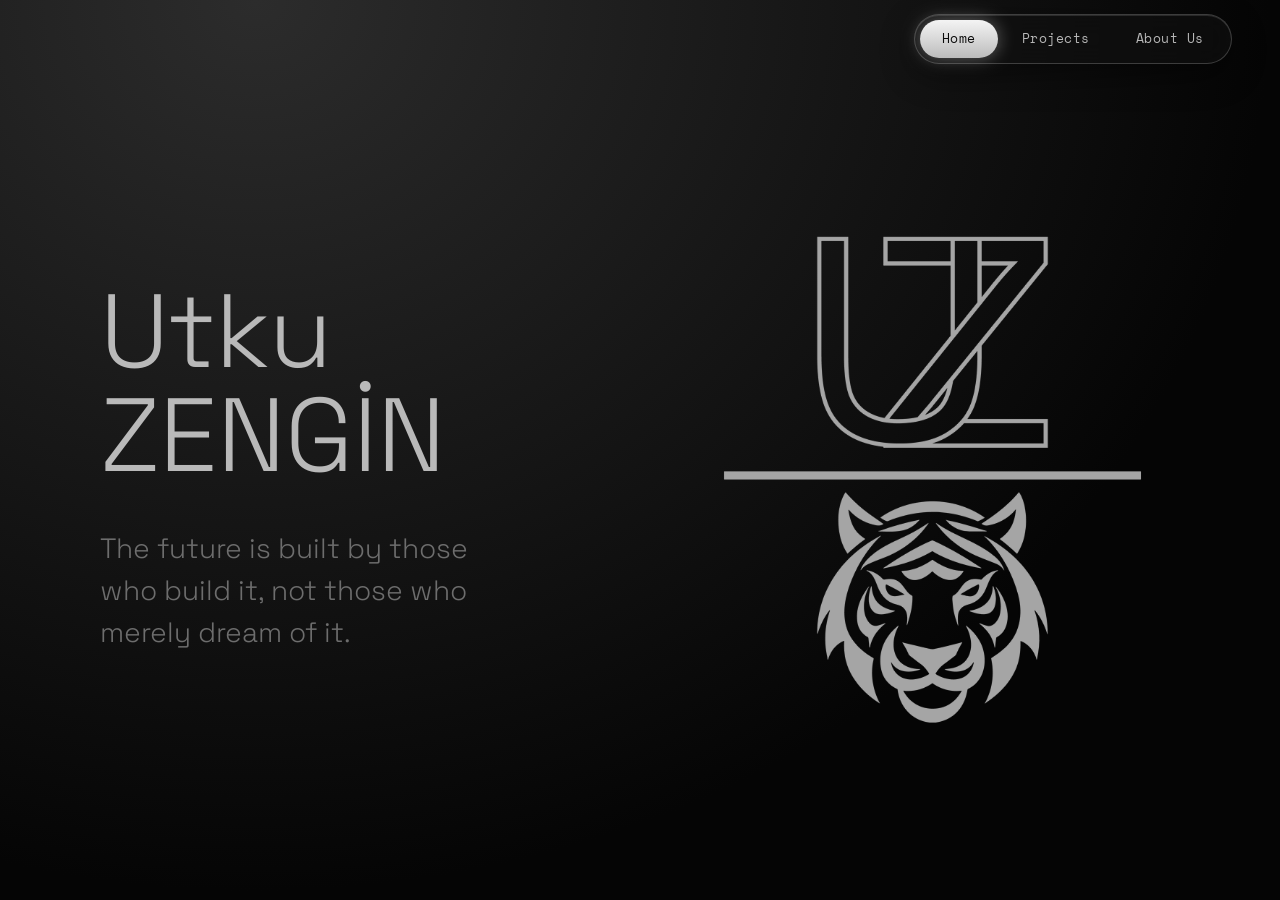
<file: index.html>
<!DOCTYPE html>
<html lang="en">
<head>
<meta charset="utf-8">
<meta name="viewport" content="width=device-width, initial-scale=1, viewport-fit=cover">
<title>Utku ZENGİN</title>
<link rel="icon" type="image/png" sizes="96x96" href="favicon.png">
<meta name="description" content="Utku ZENGİN">
<link rel="preconnect" href="https://fonts.googleapis.com">
<link href="https://fonts.googleapis.com/css2?family=Space+Grotesk:wght@300;400;500&family=Space+Mono:wght@400;700&display=swap" rel="stylesheet">
<style>
:root{color-scheme:dark;box-sizing:border-box;padding-top:env(safe-area-inset-top,0px);padding-bottom:env(safe-area-inset-bottom,0px);
--bg:#050505;--fg:#e9e9e9;--soft:#b8b8b8;--grey:#6d6d6d;--cyan:#38e1ff;
--head:'Space Grotesk',system-ui,sans-serif;--mono:'Space Mono',ui-monospace,Menlo,monospace}
*,*::before,*::after{box-sizing:inherit}
html{scroll-behavior:smooth}
body{margin:0;background:linear-gradient(180deg,#050505 0,#171717 45%,#5c5c5c 100%) fixed,var(--bg);min-height:100vh;color:var(--fg);font-family:var(--mono);line-height:1.5;overflow-x:hidden}
.wrap{max-width:1200px;margin:0 auto;padding:0 clamp(20px,5vw,60px)}
h1,h2,h3{font-family:var(--head);font-weight:300;margin:0}
/* hero */
.hero{background:radial-gradient(ellipse at 20% 0,#2c2c2c,#050505 70%);padding:clamp(110px,12vw,150px) 0 clamp(40px,8vw,90px)}
.hero .wrap{display:grid;grid-template-columns:1.1fr 1fr;gap:40px;align-items:center}
.hero h1{font-size:clamp(52px,9vw,104px);line-height:1;color:#b9b9b9;letter-spacing:-.01em}
.hero p{font-family:var(--head);font-size:clamp(18px,2.4vw,28px);color:var(--grey);max-width:15em;margin-top:40px;font-weight:300}
.logo{display:flex;flex-direction:column;align-items:center;gap:18px}
.logo hr{width:100%;border:0;height:4px;background:#999;margin:0}
.logo img{width:min(440px,85%);height:auto}
/* projects */
.projects{padding:120px 0 70px}
.projects h2{font-size:clamp(44px,7vw,72px);color:#d8d8d8}
.projects .tag{margin:14px 0 40px;font-size:16px}
.cards{display:grid;grid-template-columns:repeat(3,1fr);gap:clamp(16px,3vw,36px)}
.card{all:unset;box-sizing:border-box;cursor:pointer;display:block;padding:24px 20px;border-radius:22px;border:1.5px solid rgba(255,255,255,.55);
background:linear-gradient(180deg,rgba(50,70,95,.9),rgba(150,155,165,.55));backdrop-filter:blur(8px);text-align:center;min-height:210px;
transition:transform .25s,box-shadow .25s,border-color .25s}
.card:hover,.card:focus-visible{transform:translateY(-6px);box-shadow:0 14px 40px rgba(0,0,0,.5);border-color:#fff}
.card:focus-visible{outline:2px solid var(--cyan);outline-offset:3px}
.card h3{font-family:var(--mono);font-weight:400;font-size:17px;text-align:left;margin-bottom:12px;letter-spacing:.03em}
.card p{margin:0;font-size:14px;text-transform:uppercase;font-weight:700;line-height:1.55;letter-spacing:.02em}
.card .more{display:block;margin-top:14px;font-size:12px;opacity:.75;text-transform:none;font-weight:400}
/* about */
.about{padding:120px 0 60px}
.about h2{font-size:clamp(40px,6vw,60px);color:#d8d8d8;margin-bottom:6px}
.about p,.about li{margin:0;font-size:13px;color:#ddd}
.about ul{margin:0;padding-left:30px}
.about .gap{margin-top:14px}
.about a{color:inherit}
/* project sections */
.proj{padding:70px 0}
.proj h2{text-align:center;font-weight:700;font-family:var(--mono);font-size:clamp(34px,5vw,48px);letter-spacing:.02em;margin-bottom:40px;color:#ddd}
.proj .grid{display:grid;grid-template-columns:1.3fr 1fr;gap:40px;align-items:center}
.proj .txt{text-transform:uppercase;font-weight:700;font-size:clamp(13px,1.6vw,17px);line-height:1.5}
.proj .txt p{margin:0}
.proj#nova h2,.proj#zenos h2{font-family:var(--head);font-weight:500}
.art{display:flex;justify-content:center}
/* jarvis ring */
.ring{width:min(340px,80vw);aspect-ratio:1;position:relative;display:grid;place-items:center}
.ring i{position:absolute;border-radius:50%;border:3px solid var(--cyan);box-shadow:0 0 18px var(--cyan),inset 0 0 18px rgba(56,225,255,.4)}
.ring i:nth-child(1){inset:0;border-style:solid;border-color:transparent var(--cyan) var(--cyan) transparent;animation:spin 14s linear infinite}
.ring i:nth-child(2){inset:12%;border-style:dashed;border-width:6px;opacity:.7;animation:spin 20s linear infinite reverse}
.ring i:nth-child(3){inset:26%}
.ring b{font-family:var(--head);font-weight:400;font-size:20px;color:var(--cyan);text-shadow:0 0 12px var(--cyan);text-transform:none}
@keyframes spin{to{transform:rotate(360deg)}}
/* zenos monitor */
.mon{width:min(320px,85vw)}
.mon .scr{aspect-ratio:16/10;border:6px solid #0b0d1c;border-radius:6px;background:radial-gradient(ellipse at 40% 65%,#a43cff 0,#2a1050 35%,#0a0a1c 75%);box-shadow:0 0 30px rgba(60,80,255,.5);position:relative}
.mon .scr::before{content:"";position:absolute;left:8%;top:12%;width:22%;height:70%;background:rgba(255,255,255,.08);border-radius:4px}
.mon .scr::after{content:"";position:absolute;right:8%;top:30%;width:30%;height:34%;background:rgba(255,255,255,.1);border-radius:4px}
.mon .base{width:40%;height:14px;margin:0 auto;background:#10163a;border-radius:0 0 40px 40px;box-shadow:0 8px 20px rgba(70,90,255,.6)}
/* nova tiles */
.tiles{position:relative;width:min(380px,90vw);aspect-ratio:1}
.tiles span{position:absolute;width:26%;aspect-ratio:1;border-radius:18px;background:linear-gradient(145deg,#12315f,#091426);border:1px solid #2d6fd6;box-shadow:0 0 22px rgba(40,120,255,.45);display:grid;place-items:center;font-size:30px;animation:fl 6s ease-in-out infinite}
.tiles span:nth-child(1){left:8%;top:6%}.tiles span:nth-child(2){right:6%;top:0;animation-delay:-1s}
.tiles span:nth-child(3){left:42%;top:34%;animation-delay:-2s}.tiles span:nth-child(4){left:2%;bottom:10%;animation-delay:-3s}
.tiles span:nth-child(5){right:4%;bottom:26%;animation-delay:-4s}.tiles span:nth-child(6){left:44%;bottom:0;animation-delay:-5s}
@keyframes fl{50%{transform:translateY(-10px)}}
/* modal */
.modal{position:fixed;inset:0;z-index:50;display:none;align-items:center;justify-content:center;padding:20px;background:rgba(0,0,0,.72);backdrop-filter:blur(6px)}
.modal.open{display:flex;animation:fade .25s}
.sheet{position:relative;width:min(760px,100%);max-height:88vh;overflow:auto;padding:clamp(24px,4vw,44px);border-radius:26px;border:1.5px solid rgba(255,255,255,.55);
background:linear-gradient(180deg,#26384f,#15181e 60%);animation:pop .3s cubic-bezier(.2,.9,.3,1.2)}
.sheet h2{font-family:var(--head);font-size:clamp(34px,5vw,52px);color:#eee}
.sheet .sub{color:var(--soft);margin:6px 0 22px;font-size:14px;text-transform:uppercase}
.sheet h4{margin:22px 0 8px;font-size:13px;color:var(--cyan);font-weight:700}
.sheet p{margin:0;font-size:14px;color:#ddd}
.sheet ul{margin:0;padding-left:20px;font-size:14px;color:#ddd}
.sheet .st{display:inline-block;margin-top:22px;padding:6px 14px;border:1px solid #aaa;border-radius:99px;font-size:12px}
.x{position:absolute;top:14px;right:16px;width:38px;height:38px;border-radius:50%;border:1px solid #aaa;background:none;color:#fff;font-size:20px;cursor:pointer}
.x:hover,.x:focus-visible{background:#fff;color:#000}
.sheet .art{margin:10px 0 24px}.sheet .ring{width:210px}.sheet .tiles{width:250px}.sheet .mon{width:230px}.sheet .go{display:inline-block;margin:22px 0 0 10px;color:#fff;font-size:13px}
@keyframes fade{from{opacity:0}}
@keyframes pop{from{transform:translateY(24px) scale(.96);opacity:0}}
#curtain{position:fixed;inset:0;z-index:100;pointer-events:none;animation:gone 0s 2.2s forwards}
#curtain b{position:absolute;top:0;bottom:0;width:50.2%;background:#060606}
#curtain b:first-child{left:0;animation:cl 1s 1s cubic-bezier(.77,0,.18,1) forwards}
#curtain b:nth-child(2){right:0;animation:cr 1s 1s cubic-bezier(.77,0,.18,1) forwards}
#curtain i{position:absolute;left:50%;top:50%;height:2px;width:0;background:#bbb;transform:translateX(-50%);animation:ln 1s .1s cubic-bezier(.77,0,.18,1) forwards,lo .3s .8s forwards}
@keyframes cl{to{transform:translateX(-101%)}}
@keyframes cr{to{transform:translateX(101%)}}
@keyframes ln{to{width:min(320px,60vw)}}
@keyframes lo{to{opacity:0}}
@keyframes gone{to{visibility:hidden}}
@keyframes navIn{to{transform:none}}
#nav{position:fixed;top:calc(env(safe-area-inset-top,0px) + 14px);left:0;right:0;z-index:40;display:flex;justify-content:flex-end;padding:0 clamp(16px,4vw,48px);pointer-events:none;transform:translateY(-160%);animation:navIn .8s 2s cubic-bezier(.2,.8,.2,1) forwards}
#nav a{text-decoration:none}

#nav .l{position:relative;display:flex;gap:2px;padding:5px;border-radius:999px;pointer-events:auto;background:rgba(18,18,18,.55);backdrop-filter:blur(16px) saturate(1.4);-webkit-backdrop-filter:blur(16px) saturate(1.4);border:1px solid rgba(255,255,255,.2);box-shadow:0 10px 34px rgba(0,0,0,.45),inset 0 1px 0 rgba(255,255,255,.12)}
#nav .l a{position:relative;z-index:1;padding:9px 22px;border-radius:999px;font-size:13px;letter-spacing:.04em;color:#b8b8b8;transition:color .3s}
#nav .l a:hover{color:#fff}
#nav .l a.on{color:#0b0b0b}
#nav .pill{position:absolute;z-index:0;top:5px;bottom:5px;left:0;width:0;border-radius:999px;background:linear-gradient(180deg,#f4f4f4,#bcbcbc);box-shadow:0 0 18px rgba(255,255,255,.35);transition:transform .5s cubic-bezier(.77,0,.18,1),width .5s cubic-bezier(.77,0,.18,1)}
#nav a:focus-visible{outline:2px solid var(--cyan);outline-offset:3px}
#wipe{position:fixed;inset:0;z-index:90;pointer-events:none;display:grid;place-items:center;background:linear-gradient(90deg,#0c0c0c,#222);border-right:3px solid #cfcfcf;transform:translateX(-101%);transition:transform .55s cubic-bezier(.77,0,.18,1)}
#wipe.cover{transform:none}
#wipe.leave{transform:translateX(101%)}
#wipe span{font-family:var(--head);font-weight:300;font-size:clamp(40px,8vw,96px);color:#cfcfcf;letter-spacing:.02em}
@media(max-width:820px){#nav .l a{padding:9px 16px}.hero{padding-top:110px}}
@media(prefers-reduced-motion:reduce){#curtain,#wipe{display:none}#nav{transform:none}}
.js .view{display:none;min-height:100vh}
.js .view.cur{display:block;animation:viewIn .6s ease both}
.js .hero.cur{display:flex;align-items:center}
.hero .wrap{width:100%}
.ready .hero h1{animation-delay:.2s}.ready .hero p{animation-delay:.4s}.ready .logo img{animation-delay:.3s}
@keyframes viewIn{from{opacity:0}}
@keyframes rise{from{opacity:0;transform:translateY(40px);filter:blur(8px)}}
@keyframes logoIn{from{opacity:0;transform:scale(.88);filter:blur(10px)}}
@keyframes bob{50%{transform:translateY(-8px)}}
@keyframes up{from{opacity:0;transform:translateY(16px)}}
@keyframes fadeout{to{opacity:0}}
@keyframes popout{to{transform:translateY(20px) scale(.97);opacity:0}}
.hero h1{animation:rise 1.2s 1.5s cubic-bezier(.2,.8,.2,1) both}
.hero p{animation:rise 1.2s 1.9s cubic-bezier(.2,.8,.2,1) both}
.logo img{animation:logoIn 1.6s 1.6s cubic-bezier(.2,.8,.2,1) both}
.hero .wrap{transform:translateY(calc(var(--p,0)*50px));opacity:calc(1 - var(--p,0)*.85)}
.js .rv{opacity:0;transform:translate(var(--x,0),var(--y,70px)) scale(var(--s,.94));filter:blur(8px);transition:opacity 1s cubic-bezier(.2,.8,.2,1),transform 1s cubic-bezier(.2,.8,.2,1),filter 1s,clip-path 1.1s cubic-bezier(.77,0,.18,1);transition-delay:var(--d,0s)}
.js .rv.in{opacity:1;transform:none;filter:none}
.js .rv.wipe{clip-path:inset(0 100% 0 0)}
.js .rv.wipe.in{clip-path:inset(0 0 0 0)}
.rule{border:0;height:2px;margin:0 0 32px;background:linear-gradient(90deg,#fff,#777 45%,transparent);transform:scaleX(0);transform-origin:0 50%;transition:transform 1.5s cubic-bezier(.77,0,.18,1)}
.rule.in{transform:scaleX(1)}
.card{position:relative;overflow:hidden}
.card::after{content:"";position:absolute;inset:0;pointer-events:none;background:linear-gradient(105deg,transparent 35%,rgba(255,255,255,.28) 50%,transparent 65%);transform:translateX(-120%);transition:transform .8s}
.card:hover::after,.card:focus-visible::after{transform:translateX(120%)}
#bar{position:fixed;top:env(safe-area-inset-top,0px);left:0;right:0;height:3px;background:linear-gradient(90deg,#777,#fff);transform-origin:0 50%;transform:scaleX(0);z-index:60;pointer-events:none}
.modal.out{animation:fadeout .22s forwards}
.modal.out .sheet{animation:popout .22s forwards}
.sheet #mc>*{animation:up .5s cubic-bezier(.2,.8,.2,1) both}
@media(max-width:820px){.hero .wrap,.proj .grid{grid-template-columns:1fr}.cards{grid-template-columns:1fr}.logo{order:-1}.hero p{margin-top:24px}}
@media(prefers-reduced-motion:reduce){*{animation:none!important;transition:none!important}html{scroll-behavior:auto}}
</style>
</head>
<body>
<nav id="nav"><div class="l"><i class="pill"></i><a href="#home" data-l="Home">Home</a><a href="#projects" data-l="Projects">Projects</a><a href="#about" data-l="About Us">About Us</a></div></nav>
<div id="wipe"><span></span></div>
<div id="curtain"><b></b><b></b><i></i></div>

<header class="hero"><div class="wrap">
 <div><h1>Utku<br>ZENGİN</h1><p>The future is built by those who build it, not those who merely dream of it.</p></div>
 <div class="logo"><img src="[data-uri]" alt="UZ logo with tiger" width="582" height="675"></div>
</div></header>

<main>
<section class="projects" id="projects"><div class="wrap">
 <h2>Projects</h2><p class="tag">Ideas transformed into technology.</p>
 <div class="cards">
  <button class="card" data-p="jarvis"><h3>JARVIS</h3><p>Intelligent AI-powered assistant. Voice interaction and smart features. Designed for everyday productivity.</p><span class="more">Click for details</span></button>
  <button class="card" data-p="zenos"><h3>ZENOS</h3><p>Custom operating system development. Independent kernel and interface. A unique computing experience.</p><span class="more">Click for details</span></button>
  <button class="card" data-p="nova"><h3>NOVA</h3><p>Connecting multiple technologies. Centralized device management concept. Intelligent automation.</p><span class="more">Click for details</span></button>
 </div>
</div></section>

<section class="about" id="about"><div class="wrap">
 <h2>About Us</h2>
 <p>Turning Ideas Into Innovation.</p>
 <p>UTKU ZENGIN is an independent technology brand focused on exploring ideas, developing software and creating innovative projects.</p>
 <p>Our work brings together artificial intelligence, software engineering and emerging technologies. Every project begins with an idea and grows through research, creativity and development.</p>
 <p>Our Mission</p><p>To transform creative ideas into meaningful technological projects and explore new possibilities through innovation.</p>
 <p>Our Vision</p><p>To build innovative technologies, develop original solutions and contribute to the future of digital experiences.</p>
 <p>What We Do</p>
 <ul><li>Artificial Intelligence</li><li>Software Development</li><li>Operating Systems</li><li>Innovative Technology Projects</li></ul>
 <p>Founder</p><p>Utku Zengin</p><p>Founder &amp; Independent Developer</p>
 <p>“The future is built by those who build it, not those who merely dream of it.”</p>
 <p class="gap">Get in Touch</p><p>Let’s Build Something Great Together.</p>
 <p>Have a question, an idea or a project in mind? We’d love to hear from you.</p>
 <p>Whether it’s about technology, collaboration or our projects, feel free to get in touch.</p>
 <p>Contact Us</p><p>Email: <a href="mailto:utzen2014@gmail.com">utzen2014@gmail.com</a></p><p>UTKU ZENGIN</p>
</div></section>

</main>

<div class="modal" id="modal" role="dialog" aria-modal="true" aria-labelledby="mt">
 <div class="sheet"><button class="x" id="close" aria-label="Close">×</button><div id="mc"></div></div>
</div>

<script>
const D={
jarvis:{n:'JARVIS',s:'An Intelligent Personal Assistant',d:'JARVIS is an AI-powered personal assistant designed to bring intelligence, convenience and digital tools together in one system. Built with Python and Google’s Gemini AI technology, it combines natural conversations, voice interaction and smart software integrations.',f:['AI-Powered Conversations','Voice Interaction','Smart Information Access','Memory and Contextual Assistance','Webcam and Screen Vision Capabilities','Media and Application Integration'],v:'To create a versatile AI assistant that makes everyday digital experiences smarter, simpler and more connected.',t:'Python · Gemini AI',st:'Developed by Utku Zengin'},
zenos:{n:'ZENOS',s:'A New Perspective on Computing',d:'ZENOS is an independent operating system project focused on exploring the foundations of computing and building a unique software environment, with a custom kernel and its own graphical interface.',f:['Custom Kernel Development','Dedicated Graphical User Interface','Independent System Architecture','Terminal-Based Interaction','Modular Development Approach','Custom System Environment'],v:'To explore the possibilities of operating system development and create a unique computing experience built from the ground up.',t:'Custom kernel · Own GUI',st:'Developed by Utku Zengin'},
nova:{n:'NOVA',s:'One Core. Infinite Possibilities.',d:'NOVA is a technology ecosystem concept designed to bring different devices, applications and digital systems together through a centralized platform, exploring intelligent automation, AI integration and seamless communication.',f:['Centralized Device Management','Smart Automation Concepts','AI Integration Possibilities','Cross-Device Communication','Modular System Architecture','Connected Digital Experiences'],v:'To explore a future where technologies work together as one intelligent and connected ecosystem.',t:'Ecosystem concept',st:'Development Status: Concept Project'}};
const ART={
jarvis:'<div class="art"><div class="ring"><i></i><i></i><i></i><b>J.A.R.V.I.S</b></div></div>',
zenos:'<div class="art"><div class="mon"><div class="scr"></div><div class="base"></div></div></div>',
nova:'<div class="art"><div class="tiles"><span>💬</span><span>📊</span><span>✉️</span><span>📈</span><span>⚙️</span><span>🗄️</span></div></div>'};
const m=document.getElementById('modal'),mc=document.getElementById('mc');let last;
function open(k,el){const p=D[k];last=el;
mc.innerHTML=`${ART[k]}<h2 id="mt">${p.n}</h2><div class="sub">${p.s}</div><p>${p.d}</p><h4>Key Features</h4><ul>${p.f.map(x=>`<li>${x}</li>`).join('')}</ul><h4>Our Vision</h4><p>${p.v}</p><h4>Built with</h4><p>${p.t}</p><span class="st">${p.st}</span>`;
m.classList.add('open');[...mc.children].forEach((c,i)=>c.style.animationDelay=(.05+i*.05)+'s');document.getElementById('close').focus()}
function shut(){if(!m.classList.contains('open')||m.classList.contains('out'))return;m.classList.add('out');setTimeout(()=>m.classList.remove('open','out'),220);last&&last.focus&&last.focus()}
document.querySelectorAll('.card').forEach(c=>c.onclick=()=>open(c.dataset.p,c));
document.getElementById('close').onclick=shut;
document.documentElement.classList.add('js');
const rv=[...document.querySelectorAll('.projects h2,.projects .tag,.card,.about .wrap>*')];
rv.forEach((el,i)=>{el.classList.add('rv');if(el.classList.contains('card'))el.style.setProperty('--d',[...el.parentNode.children].indexOf(el)*.14+'s')});
const io=new IntersectionObserver(es=>es.forEach(e=>{if(!e.isIntersecting)return;const el=e.target;el.classList.add('in');io.unobserve(el);setTimeout(()=>el.classList.remove('rv','in'),1800)}),{threshold:.1});
const hero=document.querySelector('.hero');hero.id='home';
const views=['home','projects','about'].map(id=>document.getElementById(id));
views.forEach(v=>v.classList.add('view'));
rv.forEach(el=>{const S=(k,v)=>el.style.setProperty(k,v);
 if(el.matches('h2')){el.classList.add('wipe');S('--x','-40px');S('--y','0px')}
 else if(el.classList.contains('card')){const i=[...el.parentNode.children].indexOf(el);S('--x',['-90px','0px','90px'][i]);S('--y',i==1?'90px':'40px')}
 else{S('--x','-70px');S('--y','0px')}});
document.querySelectorAll('.projects .wrap,.about .wrap').forEach(w=>{const r=document.createElement('hr');r.className='rule';w.prepend(r)});
const links=[...document.querySelectorAll('#nav .l a')],pill=document.querySelector('.pill');let cur=-1;
function mark(k){links.forEach((l,i)=>l.classList.toggle('on',i===k));pill.style.width=links[k].offsetWidth+'px';pill.style.transform='translateX('+links[k].offsetLeft+'px)'}
function reveal(v){const els=rv.filter(e=>v.contains(e)),rules=[...v.querySelectorAll('.rule')];
 els.forEach(e=>{e.classList.remove('in');e.classList.add('rv')});rules.forEach(r=>r.classList.remove('in'));void v.offsetWidth;
 requestAnimationFrame(()=>requestAnimationFrame(()=>{els.forEach(e=>e.classList.add('in'));rules.forEach(r=>r.classList.add('in'))}));
 clearTimeout(v._t);v._t=setTimeout(()=>els.forEach(e=>e.classList.remove('rv','in')),2000)}
function show(k){if(k===cur)return;views.forEach((v,i)=>v.classList.toggle('cur',i===k));cur=k;mark(k);scrollTo({top:0,behavior:'instant'});if(k>0)reveal(views[k]);try{history.replaceState(null,'','#'+views[k].id)}catch(e){}}
show(Math.max(0,views.findIndex(v=>'#'+v.id===location.hash)));
addEventListener('resize',()=>mark(cur));document.fonts&&document.fonts.ready.then(()=>mark(cur));
setTimeout(()=>document.body.classList.add('ready'),2300);
const wipe=document.getElementById('wipe'),wl=wipe.firstElementChild;let busy=false;
document.querySelectorAll('#nav a').forEach(a=>a.addEventListener('click',e=>{
 e.preventDefault();const k=['#home','#projects','#about'].indexOf(a.getAttribute('href'));if(k<0||k===cur||busy)return;
 if(matchMedia('(prefers-reduced-motion:reduce)').matches){show(k);return}
 busy=true;wl.textContent=a.dataset.l;wipe.className='cover';
 setTimeout(()=>{show(k);wipe.className='leave';setTimeout(()=>{wipe.style.transition='none';wipe.className='';void wipe.offsetWidth;wipe.style.transition='';busy=false},600)},900)}));
</script>
</body>
</html>
</file>
